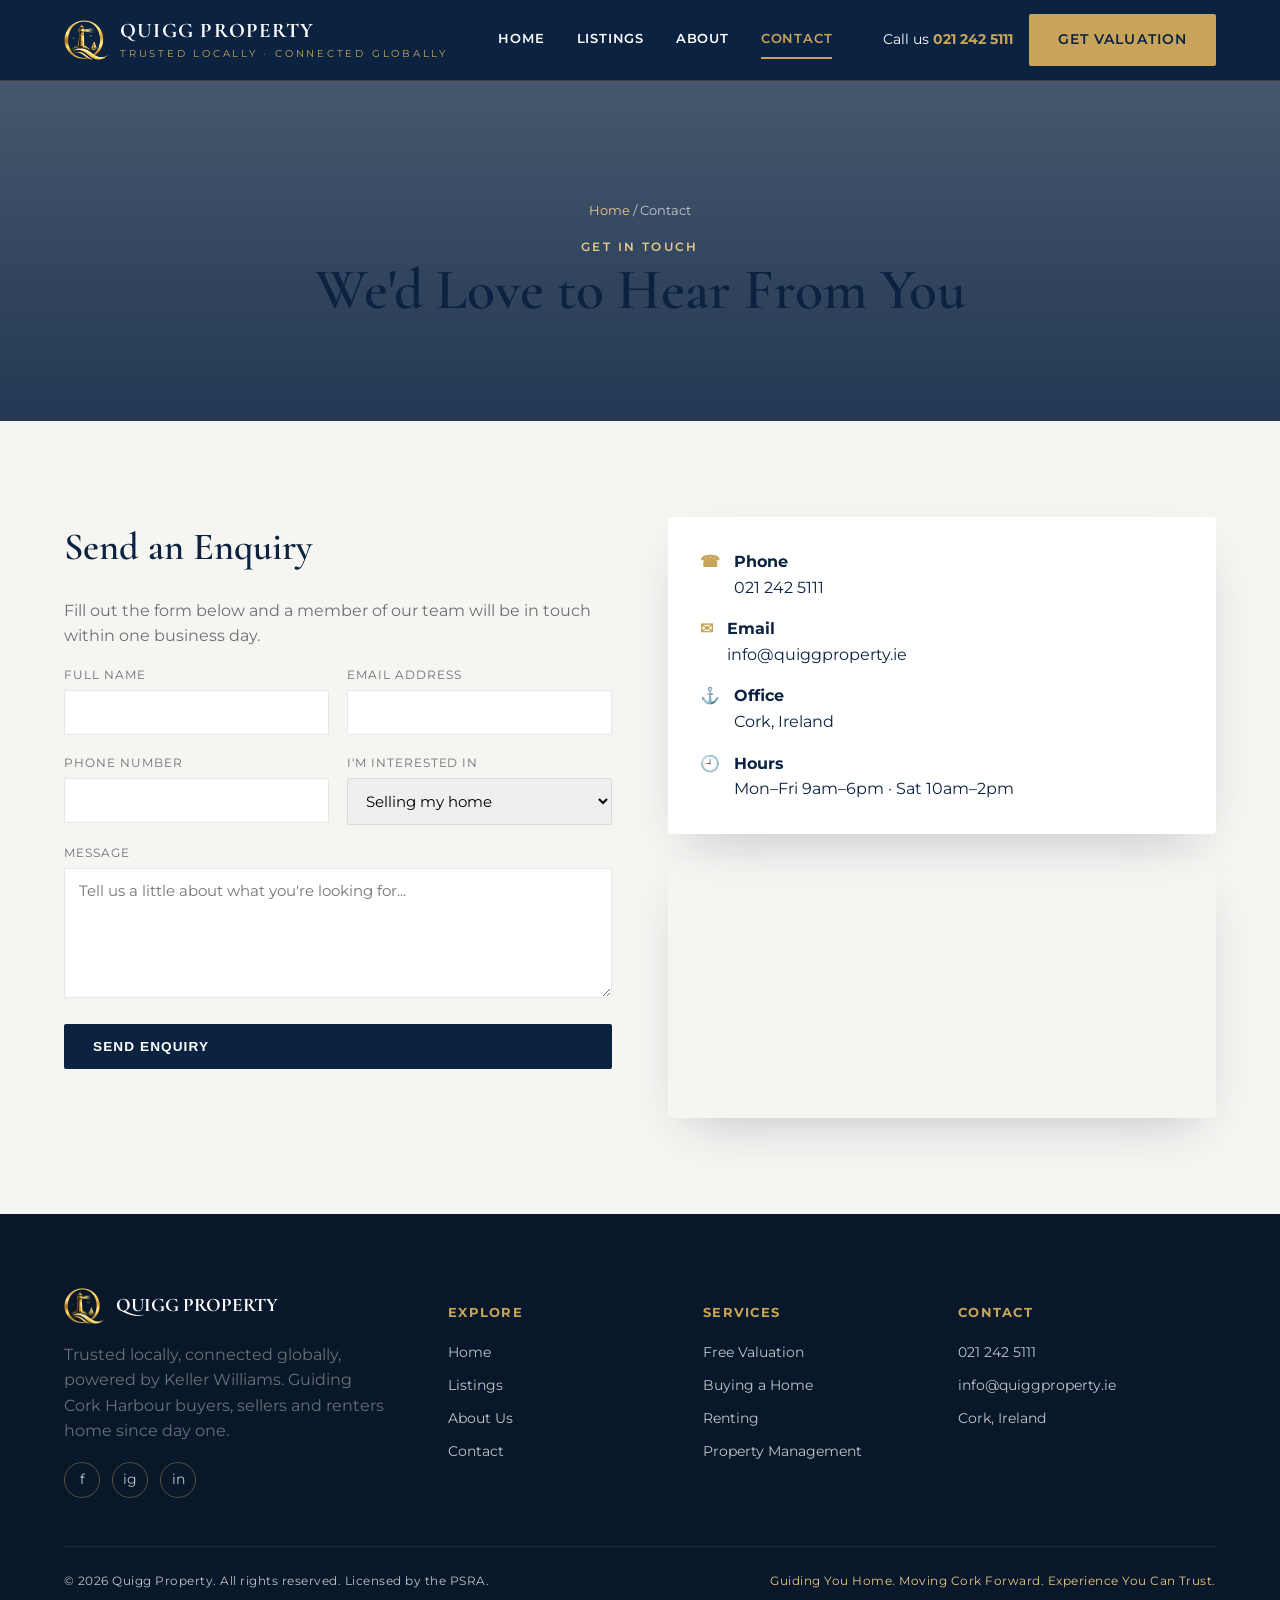
<file: contact.html>
<!doctype html>
<html lang="en">
<head>
<meta charset="UTF-8">
<meta name="viewport" content="width=device-width, initial-scale=1.0">
<title>Contact Us | Quigg Property</title>
<meta name="description" content="Get in touch with Quigg Property for a free valuation, to arrange a viewing, or for any property enquiry in Cork.">
<link rel="icon" href="assets/logo-mark.png">
<link rel="preconnect" href="https://fonts.googleapis.com">
<link href="https://fonts.googleapis.com/css2?family=Cormorant+Garamond:wght@500;600;700&family=Montserrat:wght@400;500;600;700&display=swap" rel="stylesheet">
<link rel="stylesheet" href="assets/styles.css">
</head>
<body>

<header class="site-header">
  <div class="container">
    <a href="index.html" class="brand">
      <img src="assets/logo-mark.png" alt="Quigg Property">
      <div class="brand-text"><strong>QUIGG PROPERTY</strong><span>Trusted Locally · Connected Globally</span></div>
    </a>
    <nav class="main-nav">
      <a href="index.html">Home</a>
      <a href="listings.html">Listings</a>
      <a href="about.html">About</a>
      <a href="contact.html" class="active">Contact</a>
    </nav>
    <div class="header-actions">
      <span class="phone">Call us <strong>021 242 5111</strong></span>
      <a href="contact.html" class="btn btn-gold">Get Valuation</a>
      <button class="nav-toggle" aria-label="Menu">&#9776;</button>
    </div>
  </div>
</header>

<section class="page-hero">
  <div class="container">
    <div class="breadcrumb"><a href="index.html">Home</a> / Contact</div>
    <span class="eyebrow">Get in Touch</span>
    <h1>We'd Love to Hear From You</h1>
  </div>
</section>

<section>
  <div class="container contact-grid">
    <div>
      <h2>Send an Enquiry</h2>
      <p>Fill out the form below and a member of our team will be in touch within one business day.</p>
      <form class="contact-form" data-static>
        <div class="row2">
          <div>
            <label for="name">Full Name</label>
            <input type="text" id="name" name="name" required>
          </div>
          <div>
            <label for="email">Email Address</label>
            <input type="email" id="email" name="email" required>
          </div>
        </div>
        <div class="row2">
          <div>
            <label for="phone">Phone Number</label>
            <input type="tel" id="phone" name="phone">
          </div>
          <div>
            <label for="reason">I'm Interested In</label>
            <select id="reason" name="reason">
              <option>Selling my home</option>
              <option>Buying a home</option>
              <option>Renting a property</option>
              <option>Free valuation</option>
              <option>General enquiry</option>
            </select>
          </div>
        </div>
        <div>
          <label for="message">Message</label>
          <textarea id="message" name="message" placeholder="Tell us a little about what you're looking for..."></textarea>
        </div>
        <button type="submit" class="btn btn-navy">Send Enquiry</button>
        <p class="form-status" style="color:var(--gold); font-weight:600;"></p>
      </form>
    </div>

    <div>
      <div class="info-card">
        <div class="row">
          <strong style="color:var(--gold);">☎</strong>
          <div><strong>Phone</strong>021 242 5111</div>
        </div>
        <div class="row">
          <strong style="color:var(--gold);">✉</strong>
          <div><strong>Email</strong>info@quiggproperty.ie</div>
        </div>
        <div class="row">
          <strong style="color:var(--gold);">⚓</strong>
          <div><strong>Office</strong>Cork, Ireland</div>
        </div>
        <div class="row">
          <strong style="color:var(--gold);">🕘</strong>
          <div><strong>Hours</strong>Mon–Fri 9am–6pm · Sat 10am–2pm</div>
        </div>
      </div>
      <div class="map-embed">
        <iframe src="https://www.google.com/maps?q=Cork,Ireland&output=embed" loading="lazy" title="Quigg Property location map"></iframe>
      </div>
    </div>
  </div>
</section>

<footer class="site-footer" id="site-footer"></footer>
<script src="assets/footer.js"></script>
<script src="assets/script.js"></script>
</body>
</html>
</file>
<file: assets/styles.css>
:root {
  --navy: #0B2341;
  --navy-light: #123056;
  --gold: #C8A45A;
  --gold-light: #E7C888;
  --white: #FFFFFF;
  --grey: #6B6F76;
  --off-white: #F6F5F2;
  --border: rgba(11,35,65,0.1);
  --shadow: 0 20px 50px -20px rgba(11,35,65,0.25);
  --serif: "Cormorant Garamond", "Trajan Pro", Georgia, serif;
  --sans: "Montserrat", -apple-system, BlinkMacSystemFont, "Segoe UI", sans-serif;
}

* { box-sizing: border-box; }
html { scroll-behavior: smooth; }
body {
  margin: 0;
  font-family: var(--sans);
  color: var(--navy);
  background: var(--off-white);
  line-height: 1.6;
}
img { max-width: 100%; display: block; }
a { color: inherit; text-decoration: none; }
.container { max-width: 1200px; margin: 0 auto; padding: 0 24px; }
.eyebrow {
  text-transform: uppercase;
  letter-spacing: 0.2em;
  font-size: 0.75rem;
  color: var(--gold);
  font-weight: 600;
}
h1, h2, h3 { font-family: var(--serif); font-weight: 600; margin: 0 0 0.5em; color: var(--navy); }
h1 { font-size: clamp(2.2rem, 5vw, 3.6rem); line-height: 1.1; }
h2 { font-size: clamp(1.8rem, 3vw, 2.6rem); }
h3 { font-size: 1.3rem; }
p { color: var(--grey); margin: 0 0 1em; }

.btn {
  display: inline-flex;
  align-items: center;
  gap: 8px;
  padding: 14px 28px;
  border-radius: 2px;
  font-size: 0.85rem;
  letter-spacing: 0.08em;
  text-transform: uppercase;
  font-weight: 600;
  border: 1px solid transparent;
  cursor: pointer;
  transition: all 0.25s ease;
}
.btn-gold { background: var(--gold); color: var(--navy); }
.btn-gold:hover { background: var(--gold-light); }
.btn-outline { border-color: var(--gold); color: var(--white); }
.btn-outline:hover { background: rgba(200,164,90,0.15); }
.btn-navy { background: var(--navy); color: var(--white); }
.btn-navy:hover { background: var(--navy-light); }

/* Header */
.site-header {
  position: sticky; top: 0; z-index: 100;
  background: var(--navy);
  border-bottom: 1px solid rgba(200,164,90,0.25);
}
.site-header .container { display: flex; align-items: center; justify-content: space-between; padding: 14px 24px; }
.brand { display: flex; align-items: center; gap: 12px; }
.brand img { width: 44px; height: 44px; object-fit: contain; }
.brand-text { color: var(--white); line-height: 1.1; }
.brand-text strong { font-family: var(--serif); font-size: 1.3rem; letter-spacing: 0.06em; display: block; }
.brand-text span { color: var(--gold); font-size: 0.62rem; letter-spacing: 0.28em; text-transform: uppercase; }
nav.main-nav { display: flex; gap: 32px; }
nav.main-nav a {
  color: var(--white); font-size: 0.82rem; letter-spacing: 0.06em; text-transform: uppercase; font-weight: 600;
  padding: 8px 0; border-bottom: 2px solid transparent;
}
nav.main-nav a:hover, nav.main-nav a.active { color: var(--gold); border-color: var(--gold); }
.header-actions { display: flex; align-items: center; gap: 16px; }
.header-actions .phone { color: var(--white); font-size: 0.85rem; }
.header-actions .phone strong { color: var(--gold); }
.nav-toggle { display: none; background: none; border: none; color: var(--white); font-size: 1.6rem; cursor: pointer; }

@media (max-width: 900px) {
  nav.main-nav { position: absolute; top: 100%; left: 0; right: 0; background: var(--navy); flex-direction: column; gap: 0; padding: 8px 24px 20px; display: none; }
  nav.main-nav.open { display: flex; }
  nav.main-nav a { padding: 12px 0; border-bottom: 1px solid rgba(255,255,255,0.08); }
  .nav-toggle { display: block; }
  .header-actions .phone { display: none; }
}

/* Hero */
.hero {
  position: relative;
  min-height: 88vh;
  display: flex;
  align-items: center;
  color: var(--white);
  background: linear-gradient(180deg, rgba(11,35,65,0.55), rgba(11,35,65,0.85)), url('https://source.unsplash.com/1920x1080/?cork,harbour,ireland,coastal,house') center/cover no-repeat;
}
.hero-inner { max-width: 720px; }
.hero .eyebrow { color: var(--gold-light); }
.hero p.lead { color: rgba(255,255,255,0.85); font-size: 1.15rem; max-width: 560px; }
.hero-actions { display: flex; gap: 16px; margin-top: 28px; flex-wrap: wrap; }

/* Search bar */
.search-bar {
  background: var(--white);
  box-shadow: var(--shadow);
  border-top: 3px solid var(--gold);
  margin-top: -60px;
  position: relative;
  z-index: 10;
  border-radius: 4px;
}
.search-bar form {
  display: grid;
  grid-template-columns: 1.4fr 1fr 1fr 1fr auto;
  gap: 0;
}
.search-bar .field { padding: 20px 24px; border-right: 1px solid var(--border); }
.search-bar .field:last-of-type { border-right: none; }
.search-bar label { display: block; font-size: 0.7rem; letter-spacing: 0.1em; text-transform: uppercase; color: var(--grey); margin-bottom: 6px; }
.search-bar select, .search-bar input {
  border: none; font-family: var(--sans); font-size: 0.95rem; color: var(--navy); width: 100%; background: transparent;
}
.search-bar select:focus, .search-bar input:focus { outline: none; }
.search-bar button {
  border: none; background: var(--navy); color: var(--white); padding: 0 36px; font-weight: 600;
  text-transform: uppercase; letter-spacing: 0.08em; font-size: 0.85rem; cursor: pointer;
}
.search-bar button:hover { background: var(--navy-light); }
@media (max-width: 900px) {
  .search-bar form { grid-template-columns: 1fr 1fr; }
  .search-bar .field { border-right: none; border-bottom: 1px solid var(--border); }
  .search-bar button { grid-column: 1 / -1; padding: 16px; }
}

/* Sections */
section { padding: 96px 0; }
.section-head { text-align: center; max-width: 640px; margin: 0 auto 56px; }
.section-head p { margin-top: 12px; }

.stats-strip { background: var(--navy); color: var(--white); padding: 48px 0; }
.stats-strip .container { display: grid; grid-template-columns: repeat(4, 1fr); text-align: center; gap: 24px; }
.stats-strip .stat strong { display: block; font-family: var(--serif); font-size: 2.4rem; color: var(--gold); }
.stats-strip .stat span { font-size: 0.78rem; letter-spacing: 0.08em; text-transform: uppercase; color: rgba(255,255,255,0.75); }
@media (max-width: 700px) { .stats-strip .container { grid-template-columns: repeat(2, 1fr); } }

/* Property cards */
.grid { display: grid; grid-template-columns: repeat(3, 1fr); gap: 32px; }
@media (max-width: 980px) { .grid { grid-template-columns: repeat(2, 1fr); } }
@media (max-width: 640px) { .grid { grid-template-columns: 1fr; } }

.card {
  background: var(--white); box-shadow: var(--shadow); border-radius: 4px; overflow: hidden;
  transition: transform 0.3s ease, box-shadow 0.3s ease;
}
.card:hover { transform: translateY(-6px); }
.card .media { position: relative; aspect-ratio: 4/3; overflow: hidden; }
.card .media img { width: 100%; height: 100%; object-fit: cover; transition: transform 0.4s ease; }
.card:hover .media img { transform: scale(1.06); }
.card .tag {
  position: absolute; top: 14px; left: 14px; background: var(--gold); color: var(--navy);
  font-size: 0.7rem; letter-spacing: 0.08em; text-transform: uppercase; font-weight: 700; padding: 6px 12px; border-radius: 2px;
}
.card .price {
  position: absolute; bottom: 14px; left: 14px; background: rgba(11,35,65,0.88); color: var(--white);
  font-family: var(--serif); font-size: 1.2rem; padding: 6px 16px; border-radius: 2px;
}
.card .body { padding: 22px; }
.card .body h3 { margin-bottom: 4px; }
.card .body .addr { color: var(--grey); font-size: 0.88rem; margin-bottom: 14px; }
.card .meta { display: flex; gap: 18px; font-size: 0.82rem; color: var(--navy); border-top: 1px solid var(--border); padding-top: 14px; }
.card .meta span { display: flex; align-items: center; gap: 6px; }

.center-cta { text-align: center; margin-top: 48px; }

/* About / split */
.split { display: grid; grid-template-columns: 1fr 1fr; gap: 64px; align-items: center; }
@media (max-width: 900px) { .split { grid-template-columns: 1fr; gap: 32px; } }
.split img { border-radius: 4px; box-shadow: var(--shadow); }
.values { display: grid; grid-template-columns: repeat(3, 1fr); gap: 28px; margin-top: 40px; }
@media (max-width: 800px) { .values { grid-template-columns: 1fr; } }
.value-card { text-align: center; padding: 32px 20px; background: var(--white); border-radius: 4px; box-shadow: var(--shadow); }
.value-card .icon { width: 52px; height: 52px; margin: 0 auto 16px; color: var(--gold); }

/* Testimonials */
.testimonials { background: var(--navy); color: var(--white); }
.testimonials .section-head h2, .testimonials .section-head .eyebrow { color: var(--white); }
.testimonials .section-head .eyebrow { color: var(--gold-light); }
.t-grid { display: grid; grid-template-columns: repeat(3, 1fr); gap: 28px; }
@media (max-width: 900px) { .t-grid { grid-template-columns: 1fr; } }
.t-card { background: rgba(255,255,255,0.06); border: 1px solid rgba(200,164,90,0.25); padding: 28px; border-radius: 4px; }
.t-card .stars { color: var(--gold); letter-spacing: 3px; margin-bottom: 12px; }
.t-card p { color: rgba(255,255,255,0.85); }
.t-card .who { color: var(--gold-light); font-weight: 600; font-size: 0.85rem; margin-top: 12px; }

/* CTA band */
.cta-band {
  background: linear-gradient(120deg, rgba(11,35,65,0.93), rgba(18,48,86,0.93)), url('brand-plate.jpg') center 30%/cover no-repeat;
  color: var(--white); text-align: center; padding: 90px 0;
}
.cta-band h2 { color: var(--white); }
.cta-band p { color: rgba(255,255,255,0.8); max-width: 560px; margin: 0 auto 28px; }

/* Footer */
footer.site-footer { background: #081729; color: rgba(255,255,255,0.75); padding: 72px 0 0; }
.footer-grid { display: grid; grid-template-columns: 1.6fr 1fr 1fr 1.2fr; gap: 40px; padding-bottom: 48px; border-bottom: 1px solid rgba(255,255,255,0.08); }
@media (max-width: 900px) { .footer-grid { grid-template-columns: 1fr 1fr; } }
.footer-grid h4 { color: var(--gold); font-size: 0.8rem; letter-spacing: 0.1em; text-transform: uppercase; margin-bottom: 18px; }
.footer-grid ul { list-style: none; padding: 0; margin: 0; }
.footer-grid li { margin-bottom: 10px; font-size: 0.9rem; }
.footer-grid li a:hover { color: var(--gold); }
.footer-brand { display: flex; align-items: center; gap: 12px; margin-bottom: 16px; }
.footer-brand img { width: 40px; height: 40px; object-fit: contain; }
.footer-brand strong { color: var(--white); font-family: var(--serif); font-size: 1.2rem; }
.social-row { display: flex; gap: 12px; margin-top: 18px; }
.social-row a {
  width: 36px; height: 36px; border-radius: 50%; border: 1px solid rgba(200,164,90,0.4);
  display: flex; align-items: center; justify-content: center; font-size: 0.85rem;
}
.social-row a:hover { background: var(--gold); color: var(--navy); }
.footer-bottom {
  display: flex; justify-content: space-between; align-items: center; padding: 24px 0; font-size: 0.78rem;
  letter-spacing: 0.04em; flex-wrap: wrap; gap: 12px;
}
.footer-bottom .tagline { color: var(--gold-light); }

/* Page hero (interior pages) */
.page-hero {
  background: linear-gradient(180deg, rgba(11,35,65,0.75), rgba(11,35,65,0.9)), url('https://images.unsplash.com/photo-1449844908441-8829872d2607?q=80&w=1920&auto=format&fit=crop') center/cover;
  color: var(--white); padding: 120px 0 70px; text-align: center;
}
.page-hero .eyebrow { color: var(--gold-light); }
.breadcrumb { font-size: 0.8rem; color: rgba(255,255,255,0.7); margin-bottom: 12px; }
.breadcrumb a { color: var(--gold-light); }

/* Filters */
.filter-bar {
  background: var(--white); box-shadow: var(--shadow); border-radius: 4px; padding: 24px;
  display: flex; flex-wrap: wrap; gap: 16px; align-items: end; margin-top: -60px; position: relative; z-index: 10;
}
.filter-bar .field { flex: 1; min-width: 160px; }
.filter-bar label { display: block; font-size: 0.7rem; letter-spacing: 0.1em; text-transform: uppercase; color: var(--grey); margin-bottom: 6px; }
.filter-bar select, .filter-bar input { width: 100%; padding: 10px 12px; border: 1px solid var(--border); border-radius: 2px; font-family: var(--sans); }
.results-count { color: var(--grey); margin: 32px 0 24px; font-size: 0.9rem; }

/* Contact */
.contact-grid { display: grid; grid-template-columns: 1fr 1fr; gap: 56px; }
@media (max-width: 900px) { .contact-grid { grid-template-columns: 1fr; } }
.contact-form { display: grid; gap: 18px; }
.contact-form .row2 { display: grid; grid-template-columns: 1fr 1fr; gap: 18px; }
@media (max-width: 600px) { .contact-form .row2 { grid-template-columns: 1fr; } }
.contact-form label { font-size: 0.75rem; text-transform: uppercase; letter-spacing: 0.08em; color: var(--grey); display: block; margin-bottom: 6px; }
.contact-form input, .contact-form select, .contact-form textarea {
  width: 100%; padding: 12px 14px; border: 1px solid var(--border); border-radius: 2px; font-family: var(--sans); font-size: 0.95rem;
}
.contact-form textarea { min-height: 130px; resize: vertical; }
.info-card { background: var(--white); box-shadow: var(--shadow); border-radius: 4px; padding: 32px; margin-bottom: 24px; }
.info-card .row { display: flex; gap: 14px; align-items: flex-start; margin-bottom: 16px; }
.info-card .row:last-child { margin-bottom: 0; }
.info-card .row strong { display: block; }
.map-embed { border-radius: 4px; overflow: hidden; box-shadow: var(--shadow); height: 260px; }
.map-embed iframe { width: 100%; height: 100%; border: 0; }

/* Team */
.team-card { text-align: center; }
.team-card img { border-radius: 4px; margin-bottom: 18px; box-shadow: var(--shadow); aspect-ratio: 3/4; object-fit: cover; }
.team-card .role { color: var(--gold); font-size: 0.8rem; letter-spacing: 0.08em; text-transform: uppercase; margin-bottom: 10px; display: block; }

/* Utility */
.mt-0 { margin-top: 0; }
.text-center { text-align: center; }
</file>
